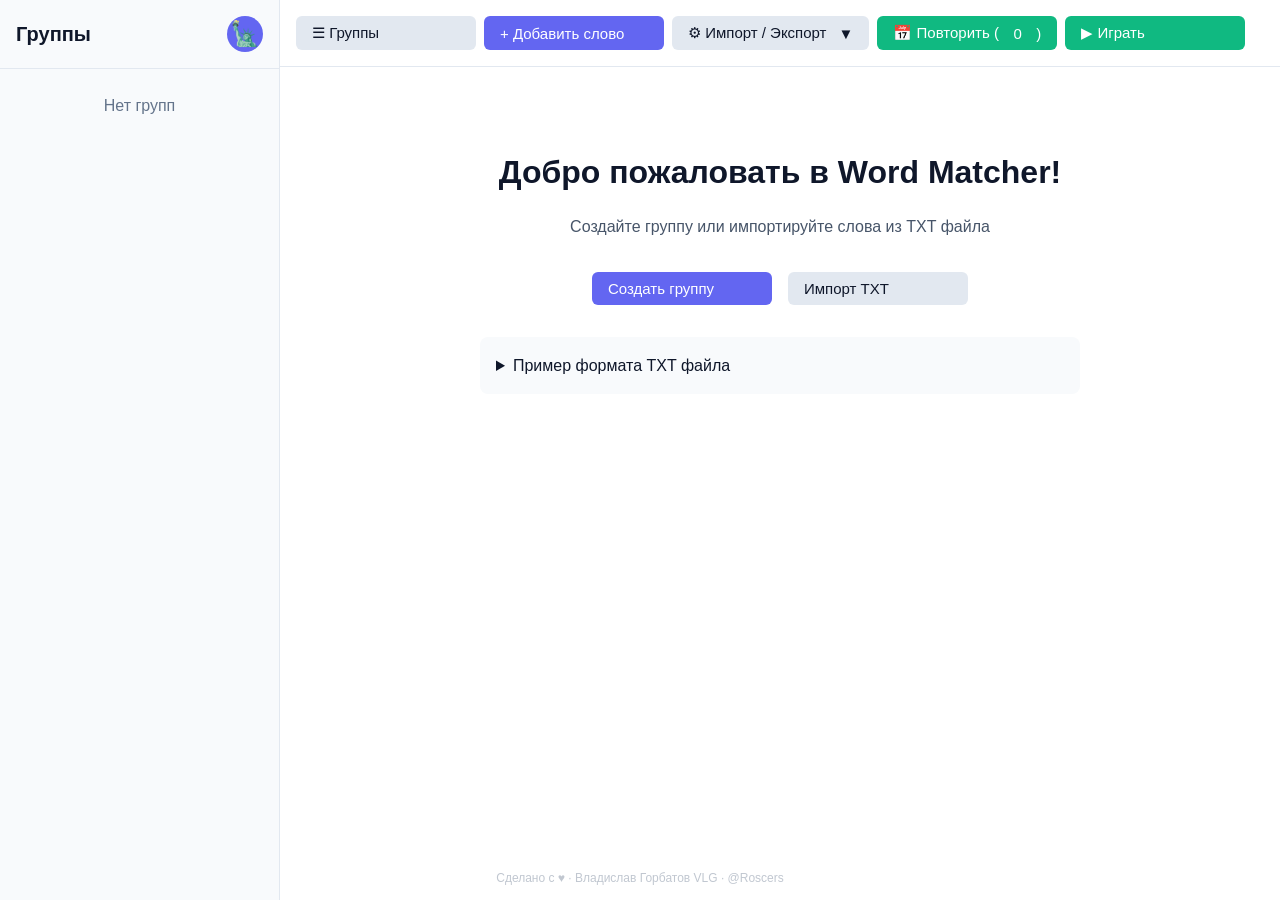
<file: index.html>
<!DOCTYPE html>
<html lang="ru">

<head>
    <meta charset="UTF-8">
    <meta name="viewport" content="width=device-width, initial-scale=1.0">
    <title>Word Matcher — тренажёр для запоминания слов</title>
    
    <!-- SEO -->
    <meta name="description" content="Word Matcher — тренажёр для запоминания слов. Создавай карточки, тренируйся с флэшкартами и системой интервального повторения (SRS).">
    <link rel="canonical" href="https://table-words.vercel.app/">
    
    <!-- Open Graph (для соцсетей и мессенджеров) -->
    <meta property="og:type" content="website">
    <meta property="og:url" content="https://table-words.vercel.app/">
    <meta property="og:title" content="Word Matcher — тренажёр для запоминания слов">
    <meta property="og:description" content="Создавай карточки, тренируйся с флэшкартами и системой интервального повторения (SRS).">
    <meta property="og:locale" content="ru_RU">
    
    <!-- JSON-LD структурированные данные -->
    <script type="application/ld+json">
    {
        "@context": "https://schema.org",
        "@type": "WebApplication",
        "name": "Word Matcher",
        "url": "https://table-words.vercel.app/",
        "description": "Тренажёр для запоминания слов с системой интервального повторения (SRS) и флэшкартами",
        "inLanguage": "ru",
        "applicationCategory": "EducationalApplication",
        "operatingSystem": "Web"
    }
    </script>
    
    <link rel="stylesheet" href="style.css?v=1.3.0">
</head>

<body>
    <!-- Экран 1: Библиотека -->
    <div id="screen-library" class="screen active">
        <div class="library-layout">
            <!-- Левая панель: дерево групп -->
            <aside class="groups-panel">
                <div class="groups-header">
                    <h2>Группы</h2>
                    <span id="streak-badge" class="streak-badge" title="0 дней подряд"></span>
                    <button id="btn-new-group" class="btn-icon" title="Новая группа">🗽</button>
                    <button id="btn-close-groups" class="btn-icon btn-mobile-only" title="Закрыть">✕</button>
                </div>
                <div id="groups-tree" class="groups-tree"></div>
            </aside>

            <!-- Правая панель: слова -->
            <main class="words-panel">
                <div class="toolbar">
                    <button id="btn-toggle-groups" class="btn-secondary btn-mobile-only"><span>☰ Группы</span></button>
                    <button id="btn-add-word" class="btn-primary"><span>+ Добавить слово</span></button>

                    <div class="dropdown" id="dropdown-io">
                        <button id="btn-io-menu" class="btn-secondary">
                            <span class="btn-text">⚙ Импорт / Экспорт</span>
                            <span class="btn-icon-down">▼</span>
                        </button>
                        <div class="dropdown-menu" id="io-menu">
                            <button id="menu-import-txt" class="dropdown-item">
                                <span>📥 Импорт TXT</span>
                            </button>
                            <button id="menu-paste-text" class="dropdown-item">
                                <span>📋 Вставить текст</span>
                            </button>
                            <button id="menu-share-group" class="dropdown-item" style="display: none;">
                                <span>🔗 Поделиться</span>
                            </button>
                            <div class="dropdown-divider"></div>
                            <button id="menu-export-json" class="dropdown-item">
                                <span>📤 Экспорт JSON</span>
                            </button>
                            <button id="menu-backup" class="dropdown-item">
                                <span>💾 Бэкап</span>
                            </button>
                            <button id="menu-restore" class="dropdown-item">
                                <span>🔄 Восстановить</span>
                            </button>
                            <div class="dropdown-divider"></div>
                            <button id="menu-export-progress" class="dropdown-item">
                                <span>📊 Скачать прогресс</span>
                            </button>
                            <button id="menu-import-progress" class="dropdown-item">
                                <span>📈 Загрузить прогресс</span>
                            </button>
                        </div>
                    </div>

                    <button id="btn-srs-review" class="btn-play" title="Повторить слова из очереди SM-2">📅 Повторить (<span id="srs-due-count">0</span>)</button>
                    <button id="btn-play" class="btn-play">▶ Играть</button>
                </div>

                <div id="words-content" class="words-content">
                    <div class="welcome-block">
                        <h1>Добро пожаловать в Word Matcher!</h1>
                        <p>Создайте группу или импортируйте слова из TXT файла</p>
                        <div class="welcome-actions">
                            <button class="btn-primary btn-welcome-group">Создать группу</button>
                            <button class="btn-secondary btn-welcome-import">Импорт TXT</button>
                        </div>
                        <details class="example-format">
                            <summary>Пример формата TXT файла</summary>
                            <pre>[Группа]
слово = перевод
hello = привет</pre>
                        </details>
                    </div>

                    <div class="words-view" style="display: none;">
                        <input type="text" id="search-words" class="search-input" placeholder="🔍 Поиск по словам...">

                        <div class="batch-actions" style="display: none;">
                            <button id="btn-move-selected" class="btn-secondary">Переместить в...</button>
                            <button id="btn-copy-selected" class="btn-secondary">Скопировать в...</button>
                            <button id="btn-delete-selected" class="btn-danger">Удалить выбранные</button>
                        </div>

                        <table class="words-table">
                            <thead>
                                <tr>
                                    <th class="col-checkbox"><input type="checkbox" id="select-all"></th>
                                    <th class="col-status">🌐</th>
                                    <th class="col-front sortable" data-sort="front">Слово ↕</th>
                                    <th class="col-back sortable" data-sort="back">Перевод ↕</th>
                                    <th class="col-actions">Действия</th>
                                </tr>
                            </thead>
                            <tbody id="words-table-body"></tbody>
                        </table>

                        <div class="words-counter"></div>
                    </div>
                </div>
            </main>
        </div>
    </div>

    <!-- Экран 2: Игра -->
    <div id="screen-game" class="screen">
        <div class="game-header">
            <button id="btn-exit-game" class="btn-exit">✕ Выйти</button>
            <div class="game-info">
                <span id="game-group-name">Группа</span>
            </div>
            <div class="game-stats">
                <span id="game-timer">⏱ 00:30</span>
                <span id="game-progress">✓ 0/6</span>
                <span id="input-mode-indicator" class="input-mode-indicator"></span>
            </div>
        </div>

        <div id="timer-bar" class="timer-bar"></div>

        <div id="phase-indicator" class="phase-indicator" style="display: none;">← выбери слово</div>

        <div class="game-field">
            <div class="cards-column" id="left-column"></div>
            <div class="cards-column" id="right-column"></div>
        </div>
    </div>

    <!-- Экран 3: Результаты -->
    <div id="screen-results" class="screen">
        <div class="results-container">
            <div class="results-icon" id="results-icon">✓</div>
            <h1 id="results-title">6 из 6 пар угадано!</h1>
            <div class="results-stats">
                <div class="stat">
                    <span class="stat-label">Время:</span>
                    <span class="stat-value" id="results-time">25 сек</span>
                </div>
                <div class="stat">
                    <span class="stat-label">Ошибки:</span>
                    <span class="stat-value" id="results-errors">2</span>
                </div>
                <div class="stat">
                    <span class="stat-label">Очки:</span>
                    <span class="stat-value" id="results-score">54</span>
                </div>
            </div>
            <div id="srs-results-block" class="srs-results-block" style="display: none;"></div>
            <div class="results-actions">
                <button id="btn-play-same-words" class="btn-primary">🔄 Повторить эти слова</button>
                <button id="btn-play-again" class="btn-primary">▶ Ещё раунд (новые слова)</button>
                <button id="btn-change-settings" class="btn-secondary">⚙ Изменить настройки</button>
                <button id="btn-to-library" class="btn-secondary">← В библиотеку</button>
            </div>
        </div>
    </div>

    <!-- Модальные окна -->
    <div id="modal-overlay" class="modal-overlay"></div>

    <!-- Диалог: Добавить/редактировать слово -->
    <div id="modal-word" class="modal">
        <div class="modal-content">
            <h2 id="modal-word-title">Добавить слово</h2>
            <input type="text" id="input-front" class="input" placeholder="Слово" autofocus>
            <input type="text" id="input-back" class="input" placeholder="Перевод">
            <div class="modal-actions">
                <button id="btn-word-add-more" class="btn-secondary">Добавить ещё</button>
                <button id="btn-word-save" class="btn-primary">Сохранить</button>
                <button class="btn-secondary modal-close">Отмена</button>
            </div>
        </div>
    </div>

    <!-- Диалог: Импорт TXT -->
    <div id="modal-import" class="modal">
        <div class="modal-content modal-large">
            <h2>Импорт из TXT файла</h2>
            <div id="import-dropzone" class="dropzone">
                <p>Перетащите файл сюда или</p>
                <button class="btn-primary">Выбрать файл</button>
                <input type="file" id="import-file-input" accept=".txt" style="display: none;">
            </div>
            <div id="import-preview" style="display: none;">
                <p id="import-preview-text"></p>
                <div id="import-group-select" style="display: none;">
                    <label>Добавить в группу:</label>
                    <select id="import-target-group" class="input"></select>
                </div>
                <label class="checkbox-label">
                    <input type="checkbox" id="import-skip-duplicates" checked>
                    Пропускать дубликаты
                </label>
            </div>
            <div class="modal-actions">
                <button id="btn-do-import" class="btn-primary" style="display: none;">Импортировать</button>
                <button class="btn-secondary modal-close">Отмена</button>
            </div>
        </div>
    </div>

    <!-- Диалог: Настройки игры -->
    <div id="modal-game-settings" class="modal">
        <div class="modal-content modal-large">
            <h2>Настройки игры</h2>

            <div class="setting-group">
                <label>Режим отбора слов:</label>
                <div class="radio-group">
                    <label><input type="radio" name="word-mode" value="random" checked> Случайные слова</label>
                    <label><input type="radio" name="word-mode" value="srs"> 📅 Очередь SM-2 (<span id="srs-queue-count">0</span> слов к повтору)</label>
                </div>
            </div>

            <div class="setting-group">
                <label>Источник слов:</label>
                <div class="radio-group">
                    <label><input type="radio" name="game-source" value="current" checked> <span
                            id="game-source-current-label">Текущая группа</span></label>
                    <label><input type="radio" name="game-source" value="recursive"> Текущая группа + все
                        подгруппы</label>
                </div>
            </div>

            <div class="setting-group">
                <label>Количество пар: <span id="pairs-count-value">6</span></label>
                <input type="range" id="pairs-count" min="2" max="20" value="6" step="1" class="slider">
                <div class="srs-locked-hint">Определено очередью SM-2</div>
            </div>

            <div class="setting-group">
                <label>Лимит времени:</label>
                <div class="pill-group">
                    <button class="pill" data-time="5">5с</button>
                    <button class="pill" data-time="6">6с</button>
                    <button class="pill" data-time="7">7с</button>
                    <button class="pill" data-time="8">8с</button>
                    <button class="pill" data-time="9">9с</button>
                    <button class="pill active" data-time="10">10с</button>
                    <button class="pill" data-time="15">15с</button>
                    <button class="pill" data-time="0">∞</button>
                </div>
            </div>

            <div class="setting-group">
                <label class="checkbox-label">
                    <input type="checkbox" id="show-timer" checked>
                    Показывать таймер
                </label>
            </div>

            <div class="setting-group">
                <label>Управление:</label>
                <div class="radio-group">
                    <label><input type="radio" name="input-mode" value="mouse" checked> Мышь</label>
                    <label><input type="radio" name="input-mode" value="qwer"> QWER / POIU</label>
                    <label><input type="radio" name="input-mode" value="numbers"> Цифры 1–8</label>
                </div>
            </div>

            <div id="game-warning" class="warning" style="display: none;"></div>

            <div class="modal-actions">
                <button id="btn-start-game" class="btn-primary btn-large">▶ Начать игру</button>
                <button class="btn-secondary modal-close">Отмена</button>
            </div>
        </div>
    </div>

    <!-- Диалог: Вставить текст -->
    <div id="modal-paste-text" class="modal">
        <div class="modal-content modal-large">
            <h2>Вставить слова</h2>
            <textarea id="paste-textarea" class="paste-textarea"
                placeholder="hello = привет&#10;world = мир&#10;&#10;[Путешествия]&#10;airport = аэропорт&#10;ticket = билет"></textarea>
            <div id="paste-preview" class="paste-preview"></div>
            <div id="paste-group-select" style="display: none; margin-top: 1rem;">
                <label>Добавить в группу:</label>
                <select id="paste-target-group" class="input"></select>
            </div>
            <div class="modal-actions">
                <button id="btn-do-paste-import" class="btn-primary">Импортировать</button>
                <button class="btn-secondary modal-close">Отмена</button>
            </div>
        </div>
    </div>

    <!-- Диалог: Поделиться группой -->
    <div id="modal-share" class="modal">
        <div class="modal-content modal-large">
            <h2 id="share-title">Поделиться группой</h2>
            <label class="checkbox-label" style="margin-bottom: 1rem;">
                <input type="checkbox" id="share-include-subgroups" checked>
                Включить подгруппы
            </label>
            <div id="share-stats" class="share-stats"></div>

            <!-- Контейнер для одной ссылки или нескольких частей -->
            <div id="share-links-container"></div>

            <div class="modal-actions">
                <button class="btn-secondary modal-close">Закрыть</button>
            </div>
            <div class="warning" style="margin-top: 1rem; font-size: 0.875rem;">
                ⚠ Ссылка содержит все слова открыто. Не используй для конфиденциальных данных
            </div>
            <div id="share-warning" class="warning" style="display: none; margin-top: 0.5rem;"></div>
        </div>
    </div>

    <!-- Диалог: Входящий пакет слов -->
    <div id="modal-incoming-pack" class="modal">
        <div class="modal-content">
            <h2>Входящий пакет слов</h2>
            <p>Вам прислали список слов:</p>
            <div id="incoming-pack-info" class="incoming-pack-info"></div>
            <div id="incoming-pack-preview" class="incoming-pack-preview"></div>
            <div class="modal-actions">
                <button id="btn-accept-pack" class="btn-primary">✓ Добавить в библиотеку</button>
                <button id="btn-reject-pack" class="btn-secondary">Отмена</button>
            </div>
        </div>
    </div>

    <!-- Диалог: Восстановление из бэкапа -->
    <div id="modal-restore" class="modal">
        <div class="modal-content">
            <h2>Восстановить из бэкапа</h2>
            <div class="warning" style="margin-bottom: 1rem;">
                ⚠️ <strong>Внимание!</strong> Это полностью заменит все текущие данные.
            </div>
            <div id="restore-dropzone" class="dropzone">
                <p>Перетащите JSON файл бэкапа сюда или</p>
                <button class="btn-primary">Выбрать файл</button>
                <input type="file" id="restore-file-input" accept=".json" style="display: none;">
            </div>
            <div id="restore-preview" style="display: none; margin-top: 1rem;">
                <p id="restore-preview-text"></p>
            </div>
            <div class="modal-actions">
                <button id="btn-do-restore" class="btn-danger" style="display: none;">Восстановить данные</button>
                <button class="btn-secondary modal-close">Отмена</button>
            </div>
        </div>
    </div>

    <!-- Диалог: Контекстное меню группы -->
    <div id="context-menu" class="context-menu" style="display: none;">
        <button data-action="rename">Переименовать</button>
        <button data-action="add-subgroup">Добавить подгруппу</button>
        <button data-action="share">🔗 Поделиться группой</button>
        <button data-action="move-words">Переместить слова →</button>
        <button data-action="merge">Слить с...</button>
        <button data-action="split">Разделить →</button>
        <button data-action="delete" class="danger">Удалить</button>
    </div>

    <!-- Toast уведомления -->
    <div id="toast-container" class="toast-container"></div>

    <footer class="app-footer">
        Сделано с ♥ · Владислав Горбатов VLG · <a href="https://t.me/Roscers" target="_blank">@Roscers</a>
    </footer>

    <script src="js/srs.js?v=1.0.0"></script>
    <script src="js/app-bundle.js?v=1.3.0"></script>
</body>

</html>
</file>
<file: style.css>
:root {
    --bg-primary: #0f172a;
    --bg-secondary: #1e293b;
    --bg-tertiary: #334155;
    --text-primary: #f1f5f9;
    --text-secondary: #cbd5e1;
    --text-muted: #94a3b8;
    --accent: #6366f1;
    --accent-hover: #4f46e5;
    --success: #10b981;
    --error: #ef4444;
    --warning: #f59e0b;
    --border: #334155;
    --shadow: rgba(0, 0, 0, 0.3);
}

@media (prefers-color-scheme: light) {
    :root {
        --bg-primary: #ffffff;
        --bg-secondary: #f8fafc;
        --bg-tertiary: #e2e8f0;
        --text-primary: #0f172a;
        --text-secondary: #475569;
        --text-muted: #64748b;
        --border: #e2e8f0;
        --shadow: rgba(0, 0, 0, 0.1);
    }
}

* {
    margin: 0;
    padding: 0;
    box-sizing: border-box;
}

body {
    font-family: -apple-system, BlinkMacSystemFont, 'Segoe UI', Roboto, Oxygen, Ubuntu, sans-serif;
    background: var(--bg-primary);
    color: var(--text-primary);
    line-height: 1.6;
    overflow-x: hidden;
}

/* Экраны */
.screen {
    display: none;
    min-height: 100vh;
}

.screen.active {
    display: block;
}

/* Библиотека */
.library-layout {
    display: flex;
    height: 100vh;
}

.groups-panel {
    width: 280px;
    background: var(--bg-secondary);
    border-right: 1px solid var(--border);
    display: flex;
    flex-direction: column;
}

.groups-header {
    padding: 1rem;
    border-bottom: 1px solid var(--border);
    display: flex;
    justify-content: space-between;
    align-items: center;
}

.groups-header h2 {
    font-size: 1.25rem;
    font-weight: 600;
}

.groups-tree {
    flex: 1;
    overflow-y: auto;
    padding: 0.5rem;
}

.group-item {
    display: flex;
    align-items: center;
    padding: 0.5rem;
    border-radius: 6px;
    cursor: pointer;
    transition: background 150ms ease;
    user-select: none;
    position: relative; /* Для позиционирования кнопки меню */
}

.group-item:hover {
    background: var(--bg-tertiary);
}

.group-item.active {
    background: var(--accent);
    color: white;
}

.group-item.drag-over {
    background: var(--accent);
    opacity: 0.5;
}

.group-toggle {
    width: 20px;
    cursor: pointer;
    user-select: none;
}

.group-name {
    flex: 1;
    margin-left: 0.5rem;
}

.group-count {
    font-size: 0.875rem;
    color: var(--text-muted);
    margin-left: 0.5rem;
}

.group-menu-btn {
    position: absolute;
    right: 8px;
    top: 50%;
    transform: translateY(-50%);
    opacity: 0;
    pointer-events: none;
    z-index: 1;
    background: none;
    border: none;
    color: inherit;
    cursor: pointer;
    padding: 0.25rem;
    transition: opacity 150ms ease;
}

.group-item:hover .group-menu-btn {
    opacity: 1;
    pointer-events: auto;
}

/* Правая панель */
.words-panel {
    flex: 1;
    display: flex;
    flex-direction: column;
    overflow: hidden;
}

.toolbar {
    padding: 1rem;
    border-bottom: 1px solid var(--border);
    display: flex;
    gap: 0.5rem;
    flex-wrap: wrap;
}

.words-content {
    flex: 1;
    overflow-y: auto;
    padding: 1rem;
}

.welcome-block {
    max-width: 600px;
    margin: 4rem auto;
    text-align: center;
}

.welcome-block h1 {
    font-size: 2rem;
    margin-bottom: 1rem;
}

.welcome-block p {
    color: var(--text-secondary);
    margin-bottom: 2rem;
}

.welcome-actions {
    display: flex;
    gap: 1rem;
    justify-content: center;
    margin-bottom: 2rem;
}

.example-format {
    text-align: left;
    background: var(--bg-secondary);
    padding: 1rem;
    border-radius: 8px;
    margin-top: 2rem;
}

.example-format summary {
    cursor: pointer;
    font-weight: 500;
}

.example-format pre {
    margin-top: 0.5rem;
    padding: 1rem;
    background: var(--bg-tertiary);
    border-radius: 4px;
    overflow-x: auto;
}

/* Таблица слов */
.search-input {
    width: 100%;
    padding: 0.75rem;
    margin-bottom: 1rem;
    background: var(--bg-secondary);
    border: 1px solid var(--border);
    border-radius: 8px;
    color: var(--text-primary);
    font-size: 1rem;
}

.batch-actions {
    margin-bottom: 1rem;
    display: flex;
    gap: 0.5rem;
}

.words-table {
    width: 100%;
    border-collapse: collapse;
    background: var(--bg-secondary);
    border-radius: 8px;
    overflow: hidden;
}

.words-table th {
    background: var(--bg-tertiary);
    padding: 0.75rem;
    text-align: left;
    font-weight: 600;
    border-bottom: 1px solid var(--border);
}

.words-table th.sortable {
    cursor: pointer;
    user-select: none;
    transition: background 200ms ease, color 200ms ease;
}

.words-table th.sortable:hover {
    background: rgba(99, 102, 241, 0.15);
    color: var(--accent);
}

.words-table td {
    padding: 0.75rem;
    border-bottom: 1px solid var(--border);
}

.words-table tr:last-child td {
    border-bottom: none;
}

.words-table tbody tr {
    transition: background 150ms ease;
}

.words-table tbody tr:hover {
    background: var(--bg-tertiary);
}

.col-checkbox {
    width: 40px;
}

.col-actions {
    width: 100px;
    text-align: right;
}

.word-actions {
    display: flex;
    gap: 0.5rem;
    justify-content: flex-end;
}

.words-counter {
    margin-top: 1rem;
    color: var(--text-muted);
    font-size: 0.875rem;
}

/* Кнопки */
button {
    font-family: inherit;
    cursor: pointer;
    border: none;
    border-radius: 6px;
    padding: 0.5rem 1rem;
    font-size: 0.9375rem;
    font-weight: 500;
    transition: all 150ms ease;
}

/* Кнопки с keyboard hints (исключаем специальные типы) */
button:not(.btn-icon):not(.pill):not(#context-menu button) {
    display: flex;
    align-items: center;
    justify-content: space-between;
    gap: 12px;
    min-width: 180px;
}

.btn-text {
    flex: 1;
    text-align: left;
}

.btn-key-badge {
    background: rgba(0, 0, 0, 0.15);
    color: currentColor;
    font-size: 11px;
    font-weight: 600;
    font-family: 'Courier New', Consolas, monospace;
    padding: 2px 6px;
    border-radius: 4px;
    opacity: 0.7;
    white-space: nowrap;
    flex-shrink: 0;
}

.btn-primary .btn-key-badge {
    background: rgba(255, 255, 255, 0.2);
}

.btn-secondary .btn-key-badge {
    background: rgba(0, 0, 0, 0.1);
}

.btn-primary {
    background: var(--accent);
    color: white;
}

.btn-primary:hover {
    background: var(--accent-hover);
    transform: translateY(-1px);
}

.btn-secondary {
    background: var(--bg-tertiary);
    color: var(--text-primary);
}

.btn-secondary:hover {
    background: var(--border);
}

.btn-danger {
    background: var(--error);
    color: white;
}

.btn-danger:hover {
    background: #dc2626;
}

.btn-play {
    background: var(--success);
    color: white;
}

.btn-play:hover {
    background: #059669;
}

.btn-icon {
    width: 36px;
    height: 36px;
    padding: 0;
    border-radius: 50%;
    font-size: 1.5rem;
    background: var(--accent);
    color: white;
    display: flex;
    align-items: center;
    justify-content: center;
    line-height: 1;
    font-weight: 300;
}

.btn-icon span,
.btn-icon::before {
    display: flex;
    align-items: center;
    justify-content: center;
    line-height: 1;
    margin: 0;
    padding: 0;
}

.btn-icon:hover {
    background: var(--accent-hover);
}

.btn-large {
    padding: 0.75rem 2rem;
    font-size: 1.125rem;
}

.btn-mobile-only {
    display: none;
}

/* Игровой экран */
.game-header {
    display: flex;
    justify-content: space-between;
    align-items: center;
    padding: 1rem 2rem;
    background: var(--bg-secondary);
    border-bottom: 1px solid var(--border);
}

.btn-exit {
    background: var(--error);
    color: white;
}

.game-info {
    font-weight: 600;
    font-size: 1.125rem;
}

.game-stats {
    display: flex;
    gap: 1.5rem;
    font-weight: 500;
}

.input-mode-indicator {
    font-size: 0.875rem;
    background: rgba(0, 0, 0, 0.1);
    padding: 2px 8px;
    border-radius: 4px;
    font-family: 'Courier New', Consolas, monospace;
    opacity: 0.7;
}

.phase-indicator {
    text-align: center;
    font-size: 0.875rem;
    color: var(--text-muted);
    margin: -1rem 0 1rem 0;
    font-weight: 500;
}

.timer-bar {
    height: 4px;
    width: 100%;
    background: var(--success);
    transition: width 1s linear;
}

.game-field {
    display: flex;
    gap: 2rem;
    justify-content: center;
    padding: 3rem 2rem;
    max-width: 1000px;
    margin: 0 auto;
}

.cards-column {
    flex: 1;
    display: flex;
    flex-direction: column;
    gap: 1rem;
}

.card {
    background: var(--bg-secondary);
    border: 2px solid var(--border);
    border-radius: 12px;
    padding: 1.5rem;
    text-align: center;
    font-size: 1.25rem;
    font-weight: 500;
    cursor: pointer;
    transition: all 150ms ease;
    min-height: 60px;
    display: flex;
    align-items: center;
    justify-content: center;
    position: relative; /* Для badge */
}

.card-key-badge {
    display: inline-block;
    background: rgba(0, 0, 0, 0.15);
    border-radius: 4px;
    padding: 2px 6px;
    font-size: 11px;
    font-family: monospace;
    opacity: 0.7;
    margin-right: 8px;
    pointer-events: none;
    user-select: none;
}

.card-text {
    display: block;
}

.card.correct .card-key-badge,
.card.matched .card-key-badge {
    display: none; /* Скрываем badge когда карточка угадана */
}

.card.matched {
    pointer-events: none;
    cursor: default;
}

.card.matched:hover {
    transform: none;
    box-shadow: none;
    border-color: var(--border);
}

.card:hover {
    border-color: var(--accent);
    transform: translateY(-2px);
    box-shadow: 0 4px 12px var(--shadow);
}

.card.selected {
    border-color: var(--accent);
    background: var(--accent);
    color: white;
}

.card.correct {
    animation: correct 300ms ease forwards;
}

.card.wrong {
    animation: wrong 300ms ease;
}

@keyframes correct {
    0% { 
        background: var(--success);
        transform: scale(1);
        opacity: 1;
    }
    100% { 
        background: var(--success);
        transform: scale(1.05);
        opacity: 0;
    }
}

@keyframes wrong {
    0%, 100% { transform: translateX(0); border-color: var(--error); }
    25% { transform: translateX(-10px); }
    75% { transform: translateX(10px); }
}

@keyframes confetti {
    0% { transform: scale(1); }
    50% { transform: scale(1.1); }
    100% { transform: scale(1); }
}

/* Результаты */
.results-container {
    max-width: 600px;
    margin: 4rem auto;
    text-align: center;
    padding: 2rem;
}

.results-icon {
    font-size: 5rem;
    margin-bottom: 1rem;
}

.results-container h1 {
    font-size: 2rem;
    margin-bottom: 2rem;
}

.results-stats {
    display: flex;
    justify-content: space-around;
    margin: 2rem 0;
    padding: 2rem;
    background: var(--bg-secondary);
    border-radius: 12px;
}

.stat {
    display: flex;
    flex-direction: column;
    gap: 0.5rem;
}

.stat-label {
    color: var(--text-muted);
    font-size: 0.875rem;
}

.stat-value {
    font-size: 1.5rem;
    font-weight: 600;
    color: var(--accent);
}

.results-actions {
    display: flex;
    gap: 1rem;
    justify-content: center;
    flex-wrap: wrap;
}

/* Модальные окна */
.modal-overlay {
    display: none;
    position: fixed;
    inset: 0;
    background: rgba(0, 0, 0, 0.7);
    backdrop-filter: blur(4px);
    z-index: 1000;
    animation: fadeIn 200ms ease;
}

.modal-overlay.active {
    display: block;
}

.modal {
    display: none;
    position: fixed;
    inset: 0;
    z-index: 1001;
    overflow-y: auto;
    padding: 2rem;
}

.modal.active {
    display: flex;
    align-items: center;
    justify-content: center;
}

.modal-content {
    background: var(--bg-secondary);
    border-radius: 12px;
    padding: 2rem;
    max-width: 500px;
    width: 100%;
    box-shadow: 0 20px 50px var(--shadow);
    animation: slideUp 200ms ease;
}

.modal-large {
    max-width: 700px;
}

.modal-content h2 {
    margin-bottom: 1.5rem;
}

.input {
    width: 100%;
    padding: 0.75rem;
    margin-bottom: 1rem;
    background: var(--bg-tertiary);
    border: 1px solid var(--border);
    border-radius: 6px;
    color: var(--text-primary);
    font-size: 1rem;
}

.input:focus {
    outline: none;
    border-color: var(--accent);
}

.modal-actions {
    display: flex;
    gap: 0.5rem;
    justify-content: flex-end;
    margin-top: 1.5rem;
}

/* Дропзона для импорта */
.dropzone {
    border: 2px dashed var(--border);
    border-radius: 8px;
    padding: 3rem;
    text-align: center;
    margin-bottom: 1rem;
    transition: all 150ms ease;
}

.dropzone.drag-over {
    border-color: var(--accent);
    background: var(--bg-tertiary);
}

.dropzone p {
    margin-bottom: 1rem;
    color: var(--text-secondary);
}

/* Настройки */
.setting-group {
    margin-bottom: 1.5rem;
}

.setting-group label {
    display: block;
    font-weight: 500;
    margin-bottom: 0.5rem;
}

.radio-group {
    display: flex;
    flex-direction: column;
    gap: 0.5rem;
}

.radio-group label {
    display: flex;
    align-items: center;
    gap: 0.5rem;
    cursor: pointer;
}

.checkbox-label {
    display: flex;
    align-items: center;
    gap: 0.5rem;
    cursor: pointer;
}

.slider {
    width: 100%;
    height: 6px;
    border-radius: 3px;
    background: var(--bg-tertiary);
    outline: none;
    -webkit-appearance: none;
    appearance: none;
}

.slider::-webkit-slider-thumb {
    -webkit-appearance: none;
    appearance: none;
    width: 20px;
    height: 20px;
    border-radius: 50%;
    background: var(--accent);
    cursor: pointer;
}

.slider::-moz-range-thumb {
    width: 20px;
    height: 20px;
    border-radius: 50%;
    background: var(--accent);
    cursor: pointer;
}

.pill-group {
    display: flex;
    gap: 0.5rem;
    flex-wrap: wrap;
}

.pill {
    padding: 0.5rem 1rem;
    background: var(--bg-tertiary);
    border: 2px solid transparent;
}

.pill.active {
    border-color: var(--accent);
    background: var(--accent);
    color: white;
}

.warning {
    padding: 0.75rem;
    background: var(--warning);
    color: var(--bg-primary);
    border-radius: 6px;
    margin-top: 1rem;
}

/* Контекстное меню */
.context-menu {
    position: fixed;
    background: var(--bg-secondary);
    border: 1px solid var(--border);
    border-radius: 8px;
    padding: 0.5rem;
    box-shadow: 0 4px 12px var(--shadow);
    z-index: 2000;
    min-width: 200px;
}

.context-menu button {
    display: block;
    width: 100%;
    text-align: left;
    padding: 0.5rem 1rem;
    background: transparent;
    border-radius: 4px;
}

.context-menu button:hover {
    background: var(--bg-tertiary);
}

.context-menu button.danger {
    color: var(--error);
}

/* Dropdown */
.dropdown {
    position: relative;
    display: inline-block;
}

.dropdown-menu {
    position: absolute;
    top: 100%;
    left: 0;
    background: var(--bg-secondary);
    border: 1px solid var(--border);
    border-radius: 12px;
    padding: 0.5rem;
    box-shadow: 0 8px 24px rgba(0, 0, 0, 0.15);
    z-index: 2000;
    min-width: 220px;
    margin-top: 8px;
    opacity: 0;
    transform: translateY(-8px);
    transition: opacity 150ms ease, transform 150ms ease;
    visibility: hidden;
    pointer-events: none;
}

.dropdown-menu.show {
    opacity: 1;
    transform: translateY(0);
    visibility: visible;
    pointer-events: auto;
}

.dropdown-item {
    display: flex;
    align-items: center;
    justify-content: space-between;
    width: 100%;
    padding: 10px 16px;
    background: transparent;
    border-radius: 8px;
    color: var(--text-primary);
    text-align: left;
    gap: 12px;
}

.dropdown-item:hover {
    background: var(--bg-tertiary);
}

.dropdown-divider {
    height: 1px;
    background: var(--border);
    margin: 8px 0;
}

/* Toast */
.toast-container {
    position: fixed;
    bottom: 2rem;
    right: 2rem;
    z-index: 3000;
    display: flex;
    flex-direction: column;
    gap: 0.5rem;
}

.toast {
    background: var(--bg-secondary);
    border-left: 4px solid var(--accent);
    padding: 1rem 1.5rem;
    border-radius: 8px;
    box-shadow: 0 4px 12px var(--shadow);
    animation: slideInRight 300ms ease;
}

.toast.success {
    border-left-color: var(--success);
}

.toast.error {
    border-left-color: var(--error);
}

@keyframes fadeIn {
    from { opacity: 0; }
    to { opacity: 1; }
}

@keyframes slideUp {
    from { transform: translateY(20px); opacity: 0; }
    to { transform: translateY(0); opacity: 1; }
}

@keyframes slideInRight {
    from { transform: translateX(100%); opacity: 0; }
    to { transform: translateX(0); opacity: 1; }
}

/* Вставка текста */
.paste-textarea {
    width: 100%;
    min-height: 200px;
    padding: 0.75rem;
    background: var(--bg-tertiary);
    border: 1px solid var(--border);
    border-radius: 6px;
    color: var(--text-primary);
    font-family: 'Courier New', monospace;
    font-size: 0.9375rem;
    resize: vertical;
    margin-bottom: 1rem;
}

.paste-textarea:focus {
    outline: none;
    border-color: var(--accent);
}

.paste-preview {
    padding: 0.75rem;
    background: var(--bg-tertiary);
    border-radius: 6px;
    font-size: 0.875rem;
    min-height: 40px;
}

.paste-preview.success {
    color: var(--success);
}

.paste-preview.warning {
    color: var(--warning);
}

.paste-preview.error {
    color: var(--error);
}

/* Поделиться */
.share-link {
    font-family: 'Courier New', monospace;
    font-size: 0.875rem;
    cursor: pointer;
    user-select: all;
}

.share-link:focus {
    border-color: var(--accent);
}

.share-link-item {
    margin-bottom: 1rem;
    padding: 1rem;
    background: var(--bg-secondary);
    border-radius: 8px;
}

.share-link-item-header {
    display: flex;
    justify-content: space-between;
    align-items: center;
    margin-bottom: 0.5rem;
    gap: 1rem;
}

.share-link-item-title {
    font-weight: 600;
    color: var(--text);
}

.share-link-item-input {
    width: 100%;
    font-family: 'Courier New', monospace;
    font-size: 0.75rem;
    background: var(--bg);
    border: 1px solid var(--border);
    border-radius: 4px;
    padding: 0.5rem;
    cursor: pointer;
    word-break: break-all;
}

.share-link-item-input:focus {
    outline: 2px solid var(--accent);
}

.btn-copy-chunk {
    min-width: 120px;
    white-space: nowrap;
}

.share-stats {
    padding: 0.75rem;
    background: var(--bg-tertiary);
    border-radius: 6px;
    margin-bottom: 1rem;
    font-size: 0.9375rem;
}

.incoming-pack-info {
    padding: 1rem;
    background: var(--bg-tertiary);
    border-radius: 6px;
    margin: 1rem 0;
    font-size: 1.125rem;
    font-weight: 500;
}

.incoming-pack-preview {
    padding: 1rem;
    background: var(--bg-tertiary);
    border-radius: 6px;
    margin-bottom: 1rem;
    max-height: 300px;
    overflow-y: auto;
    font-family: 'Courier New', monospace;
    font-size: 0.875rem;
    line-height: 1.8;
}

/* Адаптивность */
@media (max-width: 768px) {
    .btn-mobile-only {
        display: flex;
    }

    .library-layout {
        flex-direction: column;
        height: auto;
        min-height: 100vh;
    }

    .groups-panel {
        position: fixed;
        top: 0;
        left: 0;
        width: 100%;
        height: 100vh;
        z-index: 2000;
        transform: translateX(-100%);
        transition: transform 300ms ease, visibility 300ms ease;
        max-height: none;
        background: var(--bg-primary);
        visibility: hidden;
        pointer-events: none;
    }

    .groups-panel.mobile-show {
        transform: translateX(0);
        visibility: visible;
        pointer-events: auto;
    }

    .words-panel {
        width: 100%;
    }

    .toolbar {
        display: grid;
        grid-template-columns: 1fr 1fr;
        gap: 8px;
        padding: 8px;
        position: relative;
        z-index: 10;
    }

    .toolbar button {
        min-width: 0 !important;
        padding: 10px 8px;
        font-size: 13px;
        justify-content: center;
        gap: 6px;
    }

    .toolbar .dropdown {
        grid-column: span 2;
    }

    .toolbar .dropdown button {
        width: 100%;
    }

    /* Игра: сохраняем 2 колонки на мобилках */
    .game-field {
        display: grid;
        grid-template-columns: 1fr 1fr;
        gap: 8px;
        padding: 1rem 8px;
        max-width: 100%;
    }

    .cards-column {
        gap: 8px;
    }

    .card {
        padding: 12px 6px;
        font-size: 14px;
        min-height: 50px;
        border-radius: 8px;
    }

    .card-key-badge {
        display: none !important; /* На мобилках не нужны */
    }

    /* Результаты */
    .results-stats {
        flex-direction: column;
        gap: 12px;
        padding: 1rem;
    }

    .stat-value {
        font-size: 1.25rem;
    }

    .results-actions {
        flex-direction: column;
    }

    /* Модалки: исправляем обрезание верха */
    .modal {
        align-items: flex-start; /* Разрешаем скролл сверху */
        padding: 1rem;
    }

    .modal-content {
        margin: 2rem auto; /* Добавляем отступ сверху */
        padding: 1.5rem 1rem;
        max-height: none;
    }

    .welcome-actions {
        flex-direction: column;
    }
    
    .game-header {
        padding: 8px 12px;
        font-size: 14px;
    }
    
    .game-stats {
        gap: 8px;
    }
    
    .btn-exit {
        min-width: 0 !important;
        padding: 6px 12px;
    }
}

/* Footer */
.app-footer {
    position: fixed;
    bottom: 0.75rem;
    left: 50%;
    transform: translateX(-50%);
    font-size: 0.75rem;
    color: var(--text-muted);
    opacity: 0.4;
    transition: opacity 200ms ease;
    z-index: 50;
    pointer-events: none;
    white-space: nowrap;
}

.app-footer:hover {
    opacity: 0.8;
}

.app-footer a {
    color: inherit;
    text-decoration: none;
    pointer-events: auto;
    font-weight: 500;
}

.app-footer a:hover {
    text-decoration: underline;
}

/* ═══════════════════════════════════════
   SRS — Spaced Repetition System
   ═══════════════════════════════════════ */

/* Streak badge */
.streak-badge {
    font-size: 0.875rem;
    font-weight: 700;
    color: var(--warning);
    padding: 2px 6px;
    border-radius: 6px;
    cursor: default;
    white-space: nowrap;
}

.streak-badge:empty {
    display: none;
}

/* Due badge on groups */
.due-badge {
    display: inline-flex;
    align-items: center;
    font-size: 0.7rem;
    background: var(--accent);
    color: white;
    padding: 1px 6px;
    border-radius: 10px;
    cursor: pointer;
    margin-left: 4px;
    font-weight: 600;
    transition: background 150ms ease;
    flex-shrink: 0;
}

.due-badge:hover {
    background: var(--accent-hover);
}

/* Group SRS stats */
.group-srs-stats {
    display: flex;
    gap: 6px;
    font-size: 0.7rem;
    padding: 2px 8px 4px 8px;
    color: var(--text-muted);
    flex-wrap: wrap;
}

.group-srs-bar-wrap {
    padding: 0 8px 6px 8px;
    display: flex;
    align-items: center;
    gap: 6px;
    font-size: 0.7rem;
    color: var(--text-muted);
}

.group-srs-bar {
    flex: 1;
    height: 4px;
    background: var(--bg-tertiary);
    border-radius: 2px;
    overflow: hidden;
}

.group-srs-bar-fill {
    height: 100%;
    background: var(--success);
    border-radius: 2px;
    transition: width 300ms ease;
}

/* Word status column */
.col-status {
    width: 32px;
    text-align: center;
    font-size: 0.875rem;
}

.word-status-icon {
    cursor: default;
    font-style: normal;
}

/* SRS results block */
.srs-results-block {
    background: var(--bg-secondary);
    border-radius: 12px;
    padding: 1rem 1.5rem;
    margin: 1rem auto;
    max-width: 400px;
    text-align: left;
    font-size: 0.9375rem;
    line-height: 2;
}

.srs-results-block .srs-line {
    display: block;
}

.srs-results-block .srs-next-review {
    margin-top: 0.5rem;
    font-size: 0.875rem;
    color: var(--text-muted);
}

.srs-results-block .srs-streak {
    margin-top: 0.5rem;
    font-weight: 700;
    color: var(--warning);
    font-size: 1rem;
}

/* Slider disabled */
.slider:disabled,
.slider.srs-locked {
    opacity: 0.4;
    cursor: not-allowed;
    pointer-events: none;
}

.srs-locked-hint {
    font-size: 0.8rem;
    color: var(--text-muted);
    margin-top: 4px;
    display: none;
}

/* Review button done state */
.btn-srs-done {
    background: var(--bg-tertiary) !important;
    color: var(--text-muted) !important;
    cursor: default !important;
    pointer-events: none;
}
</file>
